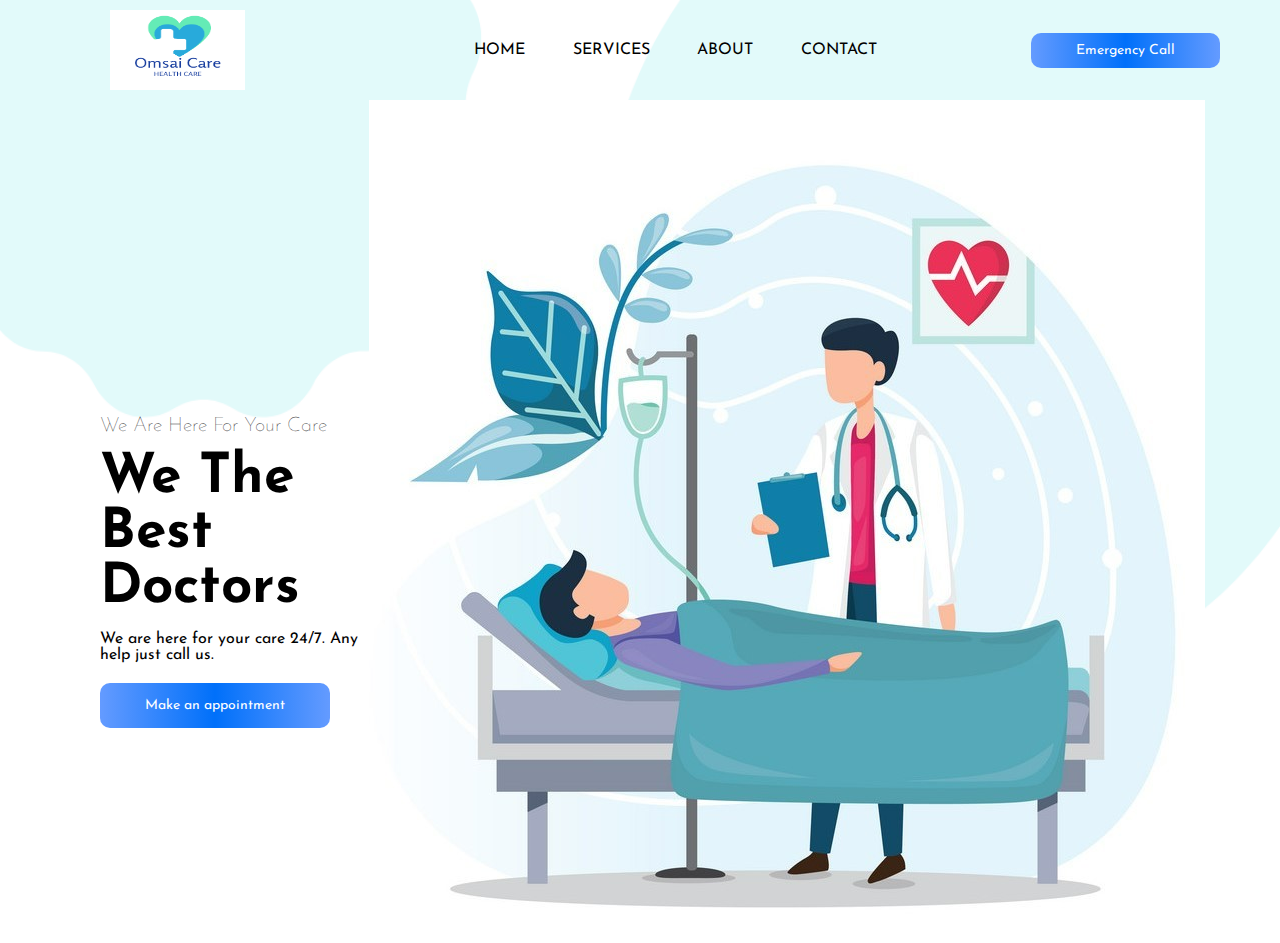
<file: index.html>
<html>
<head>
 <title> Hospital Website</title>
 <link rel="stylesheet" href="style.css">
 <link href="https://fonts.googleapis.com/css?family=Josefin+Sans&display=swap" rel="stylesheet">
</head>
<body>
<header>
<div class="mainheader">
<div class="logo">
<img src="Omsai Care.png">
</div>

  <nav>
    <a href="./index.html">Home</a>
    <a href="./index.html">services</a>
    <a href="./index.html">about</a>
    <a href="./index.html">contact</a>
  </nav>

  <div class="menubtn">
    <a href="./index.html">
   <button> Emergency Call</button>
   </a>
  </div>
 </div>

 <main>
  <section class="left-sec">
   <h2> We Are Here For Your Care</h2>
   <h1>  We The Best Doctors</h1>
   <p>We are here for your care 24/7. Any help just call us.</p>
   <a href="AppointmentForm.html">
   <button>
     Make an appointment
   </button>
   </a>
  </section>

  <section class="right-sec">
   <figure>
    <img src="doctor image.png.jpg">
   </figure>
  </section>
 </main>
</header>
</body>
</html>
</file>
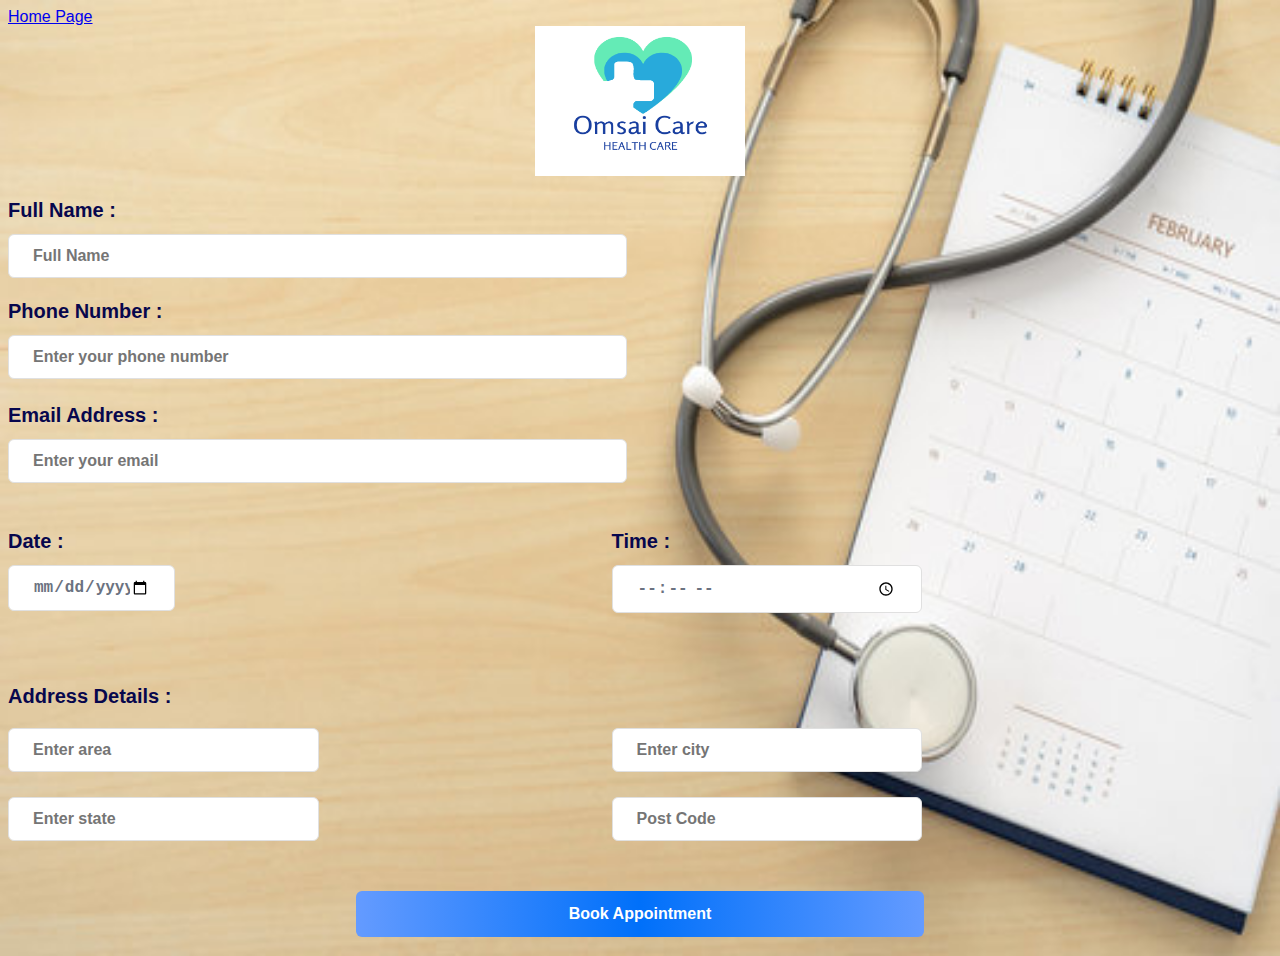
<file: AppointmentForm.html>
<!DOCTYPE html>
<html lang="en">
<head>
    <meta charset="UTF-8">
    <meta http-equiv="X-UA-Compatible" content="IE=edge">
    <meta name="viewport" content="width=device-width, initial-scale=1.0">
    <title>Appointement Form</title>
</head>
<style>
    * {
    margin: 15;
    padding: 15;
    size: 60px;
    
  }
  body {
    font-family: "Inter", Arial, Helvetica, sans-serif;
    background-color: white;
    background-image: url("Bimage.jpg");
    background-repeat: no-repeat;
    background-size: 100% 100%;
  }
  .logo img{
     margin: 30;
     padding: 20;
     width: 210px; height: 150px;
  }
  .formbold-mb-5 {
    margin-bottom: 25px;
  }
  .formbold-pt-3 {
    padding-top: 25px;
  }
  .formbold-main-wrapper {
    display: flex;
    align-items: center;
    justify-content: center;
    padding: 48px;
  }

  .formbold-form-wrapper {
    margin: 0 auto;
    max-width: 600px;
    width: 45%;
    background: white;
  }
  .formbold-form-label {
    display: block;
    font-weight: 600;
    font-size: 20px;
    color: #07074d;
    margin-bottom: 12px;
  }
  .formbold-form-label-2 {
    font-weight: 600;
    font-size: 20px;
    margin-bottom: 20px;
  }

  .formbold-form-input {
    width: 45%;
    padding: 12px 24px;
    border-radius: 6px;
    border: 1px solid #e0e0e0;
    background: white;
    font-weight: 600;
    font-size: 16px;
    color: #6b7280;
    outline: none;
    resize: none;
  }
  .formbold-form-input:focus {
    border-color: #6a64f1;
    box-shadow: 0px 3px 8px rgba(0, 0, 0, 0.05);
  }

  .formbold-btn {
    text-align: center;
    font-size: 16px;
    border-radius: 6px;
    padding: 14px 32px;
    border: none;
    font-weight: 600;
    background-color: none;
    background-image: linear-gradient(to right,#649bff,#0070fa,#649bff);
    color: white;
    width: 45%;
    cursor: pointer;
  }
  .formbold-btn:hover {
    box-shadow: 0px 3px 8px rgba(0, 0, 0, 0.05);
  }

  .formbold--mx-3 {
    margin-left: -12px;
    margin-right: -12px;
  }
  .formbold-px-3 {
    padding-left: 12px;
    padding-right: 12px;
  }
  .flex {
    display: flex;
  }
  .flex-wrap {
    flex-wrap: wrap;
  }
  .w-full {
    width: 45%;
  }
  @media (min-width: 540px) {
    .sm\:w-half {
      width: 45%;
    }
  }
</style>
<body>
    <div><h4.5>
        <a href="./index.html">
        <nav>Home Page</nav>
        </a>
    </div>
    <center><div class="mainheader">
        <div class="logo">
        <img src="Omsai Care.png">
        </div></center>
   <h3><label for="name" class="formbold-form-label"> Full Name : </label>
        <input
          type="text"
          name="name"
          id="name"
          placeholder="Full Name"
          class="formbold-form-input"
        />
      </div>
      <div class="formbold-mb-5">
        <h3><label for="phone" class="formbold-form-label"> Phone Number : </label>
        <input
          type="text"
          name="phone"
          id="phone"
          placeholder="Enter your phone number"
          class="formbold-form-input"
        />
      </div>
      <h3><div class="formbold-mb-5">
        <label for="email" class="formbold-form-label"> Email Address :</label>
        <input
          type="email"
          name="email"
          id="email"
          placeholder="Enter your email"
          class="formbold-form-input"
        />
      </div>
      <div class="flex flex-wrap formbold--mx-3">
        <div class="w-full sm:w-half formbold-px-3">
          <div class="formbold-mb-5 w-full">
           <h3> <label for="date" class="formbold-form-label"> Date :</label>
            <input
              type="date"
              name="date"
              id="date"
              class="formbold-form-input"
            />
          </div>
        </div>
        <div class="w-full sm:w-half formbold-px-3">
          <div class="formbold-mb-5">
            <h3><label for="time" class="formbold-form-label"> Time :</label>
            <input
              type="time"
              name="time"
              id="time"
              class="formbold-form-input"
            />
          </div>
        </div>
      </div>

      <div class="formbold-mb-5 formbold-pt-3">
       <h3> <label class="formbold-form-label formbold-form-label-2">
          Address Details :
        </label>
        <div class="flex flex-wrap formbold--mx-3">
          <div class="w-full sm:w-half formbold-px-3">
            <div class="formbold-mb-5">
              <input
                type="text"
                name="area"
                id="area"
                placeholder="Enter area"
                class="formbold-form-input"
              />
            </div>
          </div>
          <div class="w-full sm:w-half formbold-px-3">
            <div class="formbold-mb-5">
              <input
                type="text"
                name="city"
                id="city"
                placeholder="Enter city"
                class="formbold-form-input"
              />
            </div>
          </div>
          <div class="w-full sm:w-half formbold-px-3">
            <div class="formbold-mb-5">
              <input
                type="text"
                name="state"
                id="state"
                placeholder="Enter state"
                class="formbold-form-input"
              />
            </div>
          </div>
          <div class="w-full sm:w-half formbold-px-3">
            <div class="formbold-mb-5">
              <input
                type="text"
                name="post-code"
                id="post-code"
                placeholder="Post Code"
                class="formbold-form-input"
              />
            </div>
          </div>
        </div>
      </div>
    <div><center><a href="thanks-thanks-doctors.gif">
        <button class="formbold-btn">Book Appointment</button>
        </a>
      </div></center>
    </form>
  </div>
</div>
</body>
</html>
</file>
<file: style.css>
*{
    margin: 0; padding: 0;
    box-sizing: border-box;
    font-family: 'Josefin Sans', sans-serif;
    }
    
    header{
     width: 100%;
     height: 100vh;
     background-image: url('Untitled\ design.png');
     background-repeat: no-repeat;
     background-size: 100% 100%;
    
    }
    
    .mainheader{
     width: 100%;
     height: 100px;
     display: flex;
     justify-content: space-between;
     align-items: center;
    }
    
    .mainheader .logo img{
     margin: 50;
     padding: 25;
     width: 220px; height: 130px;
     padding-left: 60px;
    }
    
    .mainheader nav{
     width: 450px;
     display: flex;
     justify-content: space-around;
     align-items: center;
    }
    
    .mainheader nav a{
     text-decoration: none;
     color: black;
     text-transform: uppercase;
    }
    
    .menubtn{
     margin-right: 60px;
    }
    .mainheader button{
     padding: 10px 45px;
     text-align: center;
     font-size: 14px;
     color: #fff;
     border: none;
     background-image: linear-gradient(to right,#649bff,#0070fa,#649bff);
     border-radius: 10px;
    }
    
    
    main{
     width: 100%;
     display: flex;
     justify-content: space-between;
     align-items: center;
    }
    
    main .right-sec{
     padding-right: 75px;
    }
    
    main .left-sec{
     padding-left: 100px;
    }
    
    .left-sec h2{
     font-size: 20px;
     text-transform: capitalize;
     font-weight: lighter;
     color: #242424;
     margin-top: 100px;
    }
    
    .left-sec h1{
     font-size: 55px;
     text-transform: capitalize;
     font-weight: 700;
     margin: 15px 0;
    }
    
    .left-sec p{
     margin-bottom: 20px;
    }
    
    .left-sec button{
     padding: 15px 45px;
     text-align: center;
     font-size: 14px;
     color: #fff;
     border: none;
     background-image: linear-gradient(to right,#649bff,#0070fa,#649bff);
     border-radius: 10px;
    }
</file>
